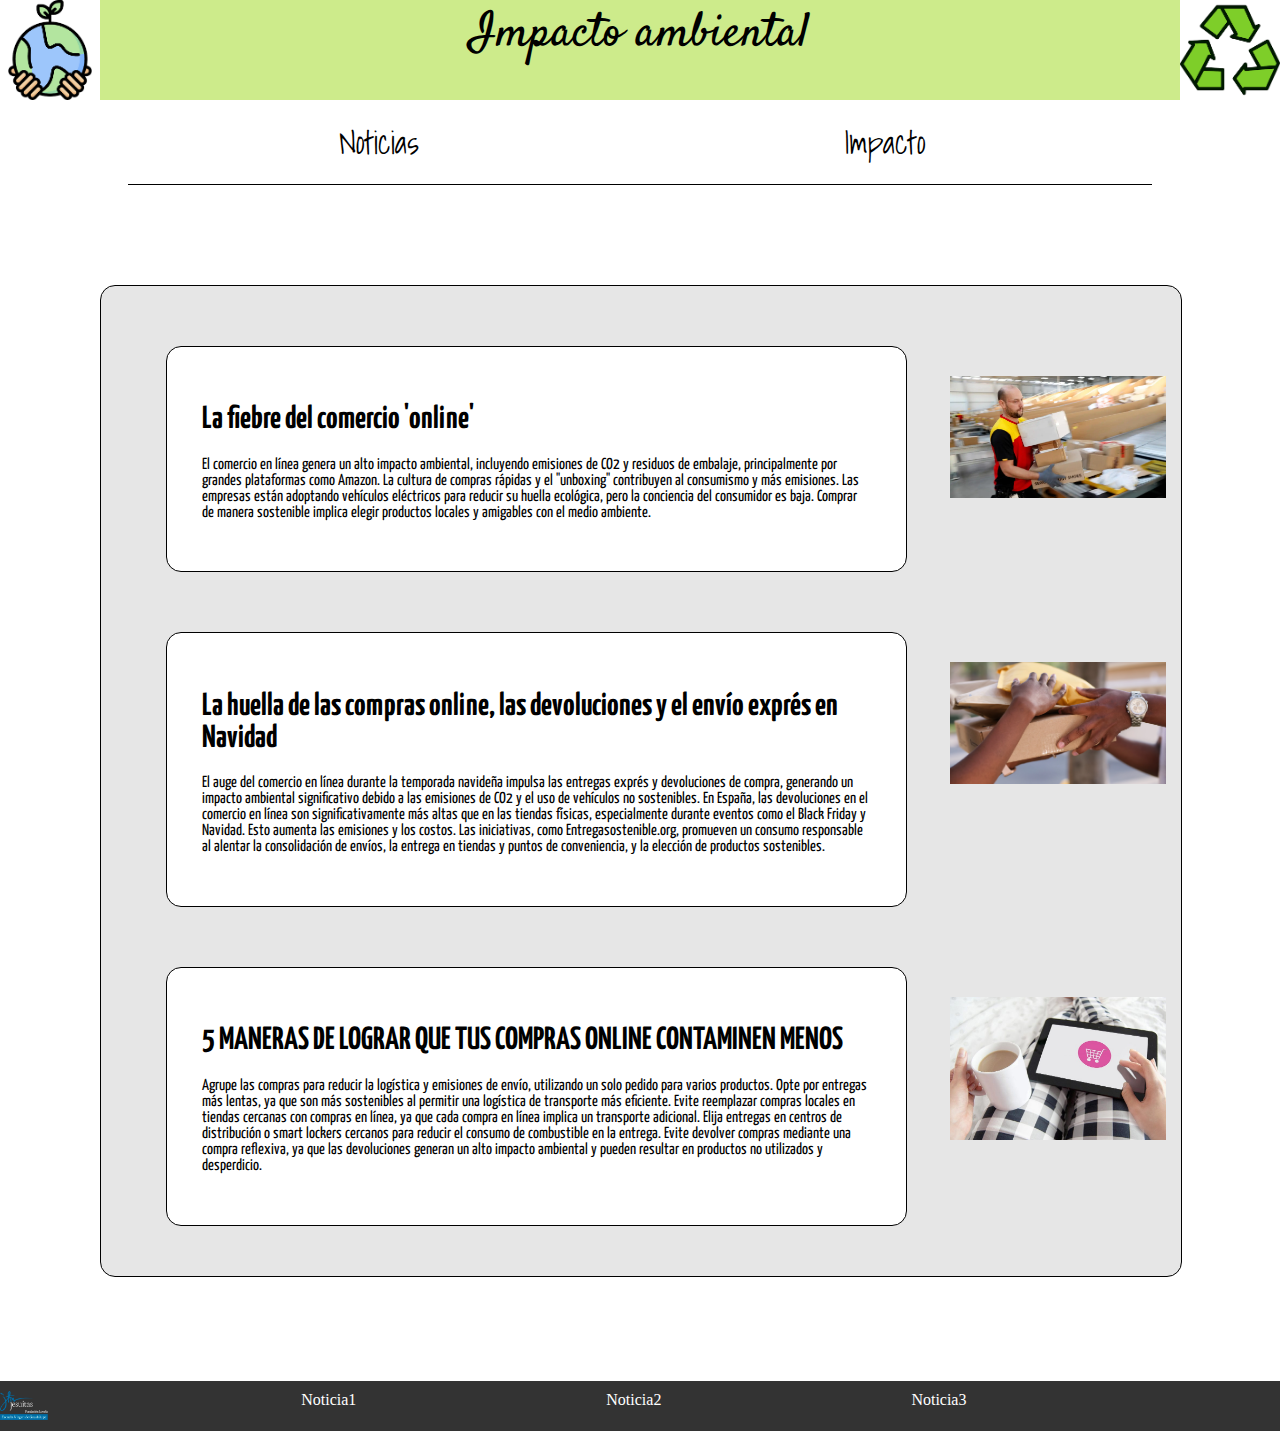
<file: MediaQuery/index.html>
<!--Mario Fuentes Fernández-->
<!DOCTYPE html>
<html lang="en">
<head>
    <meta charset="UTF-8">
    <meta name="viewport" content="width=device-width, initial-scale=1.0">
    <title>Impacto ambiental</title>
    <link href="https://fonts.googleapis.com/css2?family=Shadows+Into+Light&display=swap" rel="stylesheet">
    <link rel="stylesheet" href="estilo.css">
</head>
    <body>
        <nav id="header">
            <img src="img/nav1.png">
            <p>Impacto ambiental</p>
            <img src="img/nav2.png">      
        </nav>
        <nav>
            <ul>
                <li><a href="index.html">Noticias</a></li>
                <li><a href="impacto.html">Impacto</a></li>
            </ul>
        </nav>
        <main>
            <div>
                <div>
                    <h1>La fiebre del comercio 'online'</h1>
                    <p>
                        El comercio en línea genera un alto impacto ambiental, incluyendo emisiones de CO2 
                        y residuos de embalaje, principalmente por grandes plataformas como Amazon. La cultura 
                        de compras rápidas y el "unboxing" contribuyen al consumismo y más emisiones. Las empresas 
                        están adoptando vehículos eléctricos para reducir su huella ecológica, pero la conciencia 
                        del consumidor es baja. Comprar de manera sostenible implica elegir productos locales y 
                        amigables con el medio ambiente.
                    </p>
                </div>
                <img src="img/noticia1.webp">
                <div>
                    <h1>La huella de las compras online, las devoluciones y el envío exprés en Navidad</h1>
                    <p>
                        El auge del comercio en línea durante la temporada navideña impulsa las entregas exprés y 
                        devoluciones de compra, generando un impacto ambiental significativo debido a las emisiones 
                        de CO2 y el uso de vehículos no sostenibles. En España, las devoluciones en el comercio en 
                        línea son significativamente más altas que en las tiendas físicas, especialmente durante eventos 
                        como el Black Friday y Navidad. Esto aumenta las emisiones y los costos. Las iniciativas, como 
                        Entregasostenible.org, promueven un consumo responsable al alentar la consolidación de envíos, 
                        la entrega en tiendas y puntos de conveniencia, y la elección de productos sostenibles.
                    </p>
                </div>
                <img src="img/noticia2.webp">
                <div>
                    <h1>5 MANERAS DE LOGRAR QUE TUS COMPRAS ONLINE CONTAMINEN MENOS</h1>
                    <p>
                        Agrupe las compras para reducir la logística y emisiones de envío, utilizando un solo pedido para varios productos.
                        Opte por entregas más lentas, ya que son más sostenibles al permitir una logística de transporte más eficiente.
                        Evite reemplazar compras locales en tiendas cercanas con compras en línea, ya que cada compra en línea implica un transporte adicional.
                        Elija entregas en centros de distribución o smart lockers cercanos para reducir el consumo de combustible en la entrega.
                        Evite devolver compras mediante una compra reflexiva, ya que las devoluciones generan un alto impacto ambiental y pueden resultar en productos no utilizados y desperdicio.
                    </p>
                </div>
                <img src="img/noticia3.jpg">
            </div>
        </main>
        <footer>
            <img src="img/jesuitas.png" alt="Imagen">
            <p><a href="#noticia1">Noticia1</a></p>
            <p><a href="#noticia2">Noticia2</a></p>
            <p><a href="#noticia3">Noticia3</a></p>
        </footer>
    </body>
</html>
</file>
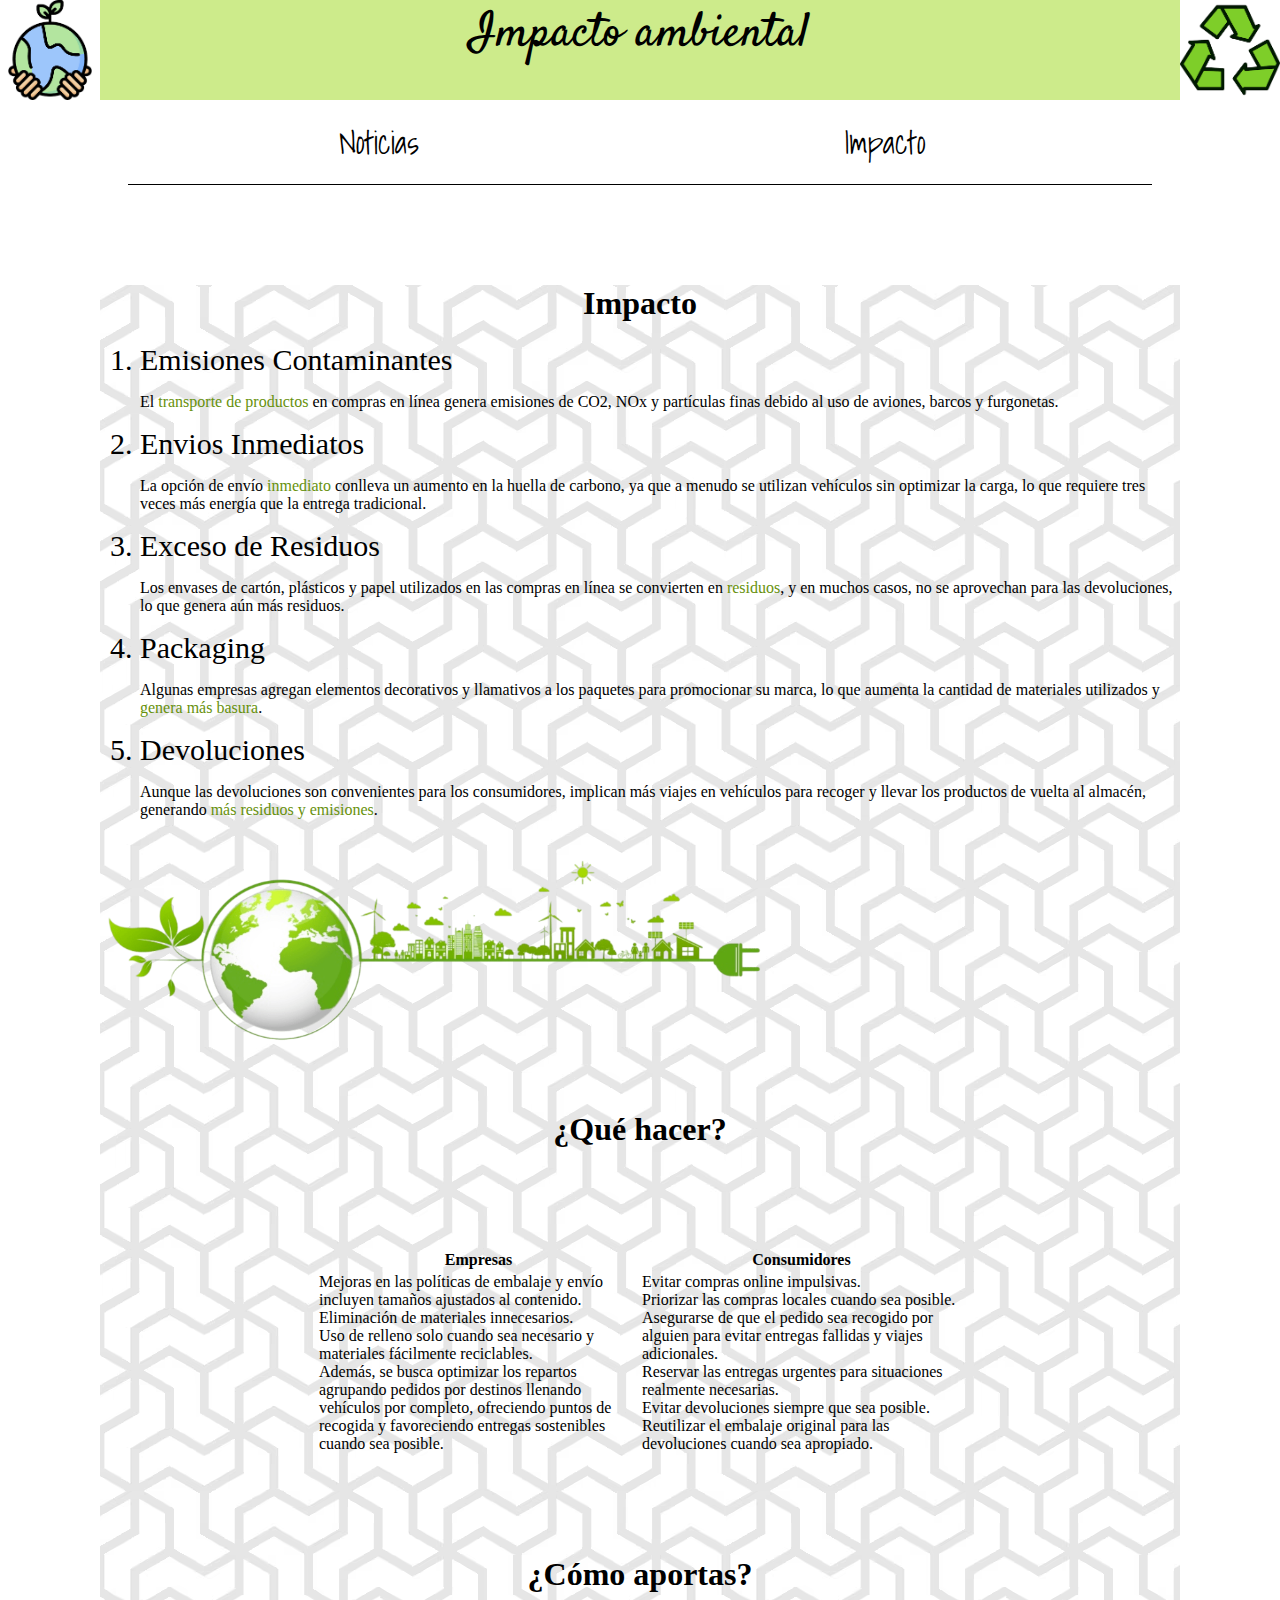
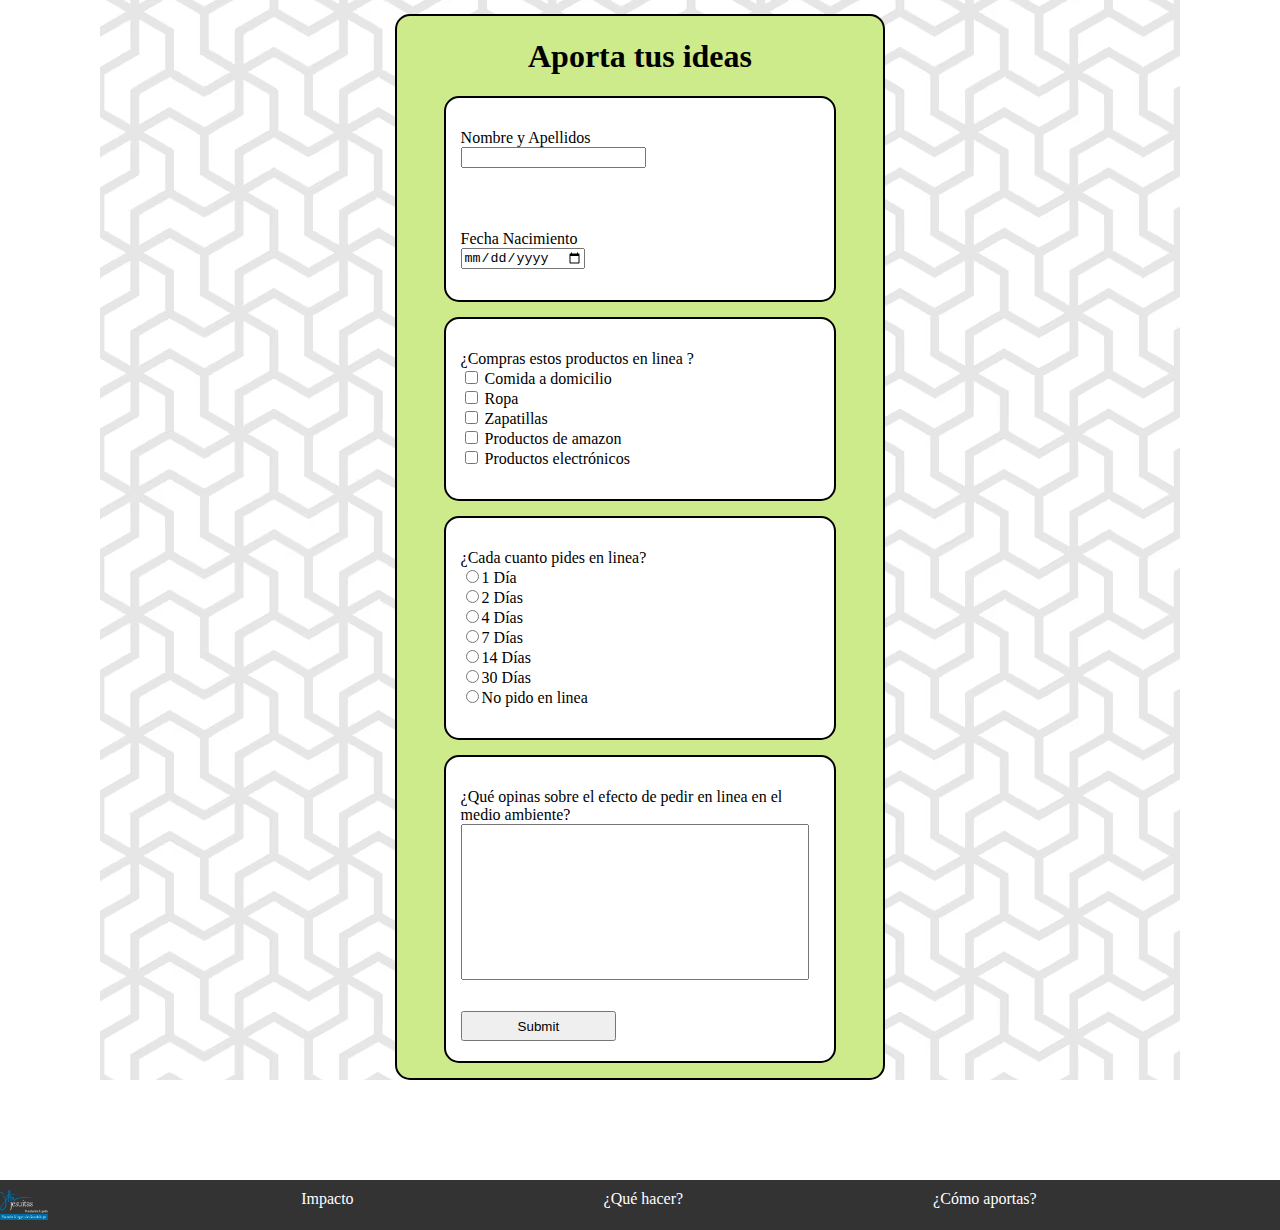
<file: MediaQuery/impacto.html>
<!--Mario Fuentes Fernández-->
<!DOCTYPE html>
<html lang="en">
<head>
    <meta charset="UTF-8">
    <meta name="viewport" content="width=device-width, initial-scale=1.0">
    <title>Impacto ambiental</title>
    <link href="https://fonts.googleapis.com/css2?family=Shadows+Into+Light&display=swap" rel="stylesheet">
    <link rel="stylesheet" href="estilo.css">
</head>
    <body>
        <nav id="header">
            <img src="img/nav1.png">
            <p>Impacto ambiental</p>
            <img src="img/nav2.png">      
        </nav>
        <nav>
            <ul>
                <li><a href="index.html">Noticias</a></li>
                <li><a href="impacto.html">Impacto</a></li>
            </ul>
        </nav>
        <main id="fondo">
            <h1 id="impacto">Impacto</h1>
            <ol>
                <li>Emisiones Contaminantes</li>
                <p>
                    El <span>transporte de productos</span> en compras en línea genera emisiones de CO2, NOx y 
                    partículas finas debido al uso de aviones, barcos y furgonetas.
                </p>
                <li>Envios Inmediatos</li>
                <p>
                    La opción de envío <span>inmediato</span> conlleva un aumento en la huella de carbono, ya que 
                    a menudo se utilizan vehículos sin optimizar la carga, lo que requiere tres veces 
                    más energía que la entrega tradicional.
                </p>
                <li>Exceso de Residuos</li>
                <p>
                    Los envases de cartón, plásticos y papel utilizados en las compras en línea se convierten 
                    en <span>residuos</span>, y en muchos casos, no se aprovechan para las devoluciones, lo que genera aún más residuos.
                </p>
                <li>Packaging</li>
                <p>
                    Algunas empresas agregan elementos decorativos y llamativos a los paquetes para promocionar su marca, 
                    lo que aumenta la cantidad de materiales utilizados y <span>genera más basura</span>.
                </p>
                <li>Devoluciones</li>
                <p>
                    Aunque las devoluciones son convenientes para los consumidores, implican más viajes en vehículos para 
                    recoger y llevar los productos de vuelta al almacén, generando <span>más residuos y emisiones</span>.
                </p>
            </ol>
            <img id="banner" src="img/banner.png">
            <h1 id="quehacer">¿Qué hacer?</h1>
            <table>
                <tr>
                    <th>
                        Empresas
                    </th>
                    <th>
                        Consumidores
                    </th>
                </tr>
                <tr>
                    <td>
                        Mejoras en las políticas de embalaje y envío incluyen tamaños ajustados al contenido.<br> 
                        Eliminación de materiales innecesarios.<br> 
                        Uso de relleno solo cuando sea necesario y materiales fácilmente reciclables. <br>
                        Además, se busca optimizar los repartos agrupando pedidos por destinos llenando vehículos por completo, ofreciendo puntos de recogida y 
                        favoreciendo entregas sostenibles cuando sea posible.
                    </td>
                    <td>
                        Evitar compras online impulsivas.<br>
                        Priorizar las compras locales cuando sea posible.<br>
                        Asegurarse de que el pedido sea recogido por alguien para evitar entregas fallidas y viajes adicionales.<br>
                        Reservar las entregas urgentes para situaciones realmente necesarias.<br>
                        Evitar devoluciones siempre que sea posible.<br>
                        Reutilizar el embalaje original para las devoluciones cuando sea apropiado.<br>
                    </td>
                </tr>
            </table>
            <h1 id="comoaportas">¿Cómo aportas?</h1>
            <form method="GET" action="formulario.php">
                <h1>Aporta tus ideas</h1>
                <div>
                    <p>
                        <label for="nombre">Nombre y Apellidos</label><br>
                        <input type="text" name="nombre">
                    </p>
                    <p>
                        <label for="fechanacimiento">Fecha Nacimiento</label><br>
                        <input type="date" name="fechanacimiento">
                    </p>
                </div>
                <div>
                    <p>¿Compras estos productos en linea ?<br>
                        <input type="checkbox" name="check[]" value="Comida">
                        <label for="checkbox">Comida a domicilio</label><br>
                        <input type="checkbox" name="check[]" value="Ropa">
                        <label for="checkbox">Ropa</label><br>
                        <input type="checkbox" name="check[]" value="Zapatillas">
                        <label for="checkbox">Zapatillas</label><br>
                        <input type="checkbox" name="check[]" value="Amazon">
                        <label for="checkbox">Productos de amazon</label><br>
                        <input type="checkbox" name="check[]" value="Electronicos">
                        <label for="checkbox">Productos electrónicos</label>
                    </p>
                </div>
                <div>
                    <p>
                        <label for="pedirenlinea">¿Cada cuanto pides en linea?</label><br>
                        <input type="radio" name="pedirenlinea" value="1">1 Día<br>
                        <input type="radio" name="pedirenlinea" value="2">2 Días<br>
                        <input type="radio" name="pedirenlinea" value="4">4 Días<br>
                        <input type="radio" name="pedirenlinea" value="7">7 Días<br>
                        <input type="radio" name="pedirenlinea" value="14">14 Días<br>
                        <input type="radio" name="pedirenlinea" value="30">30 Días<br>
                        <input type="radio" name="pedirenlinea" value="no">No pido en linea<br>
                    </p>
                </div>
                <div>
                    <p>
                        <label for="opinion">¿Qué opinas sobre el efecto de pedir en linea en el medio ambiente?</label><br>
                        <input type="text" name="opinion"><br>
                    </p>
                    <input type="submit" name="enviar">
                </div>
            </form>
        </main>
        <footer>
            <img src="img/jesuitas.png" alt="Imagen">
            <p><a href="#impacto">Impacto</a></p>
            <p><a href="#quehacer">¿Qué hacer?</a></p>
            <p><a href="#comoaportas">¿Cómo aportas?</a></p>
        </footer>
    </body>
</html>
</file>
<file: MediaQuery/estilo.css>
/*Mario Fuentes Fernández*/
@import url('https://fonts.googleapis.com/css2?family=Yanone+Kaffeesatz:wght@700&display=swap');
@font-face {
    font-family: "Satisfy";
    src:url("fuentes/Satisfy-Regular.ttf");
}
/*Header*/
html{
    width: 100%;
}
body{   /*Le doy ancho y quito padding y margin al body*/
    width: 100%;
    padding: 0px;
    margin: 0px;
}
#header{
    width: 100%;
    background-color:#CDEB8B;
    height: auto;
    overflow: hidden;
}
#header>img{
    float: left;
}
#header>p{
    width: 84.35%;
    font-size: 3rem;
    text-align: center;
    margin:0 auto;
    font-family: Satisfy;
    float:left;
}
#header>img{
    width: 7.81%;
}   

/*Nav*/
nav:nth-child(2){/*Le doy ancho 1000px borde margen left y top al la barra de navegacion*/
    width: 80%;
    border-bottom: 1px solid black;
    margin: auto;
}
nav:nth-child(2)>ul{/*Le doy padding 0px a los ul de la barra de navegacion*/
    padding:0px;
}
nav:nth-child(2)>ul>li{/*Le quito el estilo pongo el display a inlineblock centro el texto y pongo el ancho de los li de la barra de navegacion*/
    list-style-type: none;
    display: inline-block;
    width: 49%;
    text-align: center;
    font-size:2rem;
    font-family: 'Shadows Into Light', cursive;
}
nav:nth-child(2)>ul>li:hover{/*Escalo los li cuando pasa el raton por encima*/
    scale: 1.3;
}
a{/*Quito el formato de los enlaces de toda la pagina*/
    text-decoration: none;
    color: black;
}

/*ContenidoNoticias*/
main{/*Pongo un margen de 100px por todos los lados al main*/
    margin:100px;
}
main>div{/*Pongo display inlineblock redondeo de borde 15px borde y padding 50px al div del main(contenedor de las noticias)*/
    display: inline-block;
    border-radius: 15px;
    border:1px solid black;
    padding-bottom: 50px;
    background-color: rgb(230, 230, 230);
    width: 100%; 
}
main>div>img{/*Pongo el ancho y margenes a las imagenes de las noticas*/
    width: 20%;
    margin-top: 90px;
    float: left;
}
main>div>div{/*Pongo el fondo bordes ancho margenes y padding de los divs de las noticias*/
    background-color: white;
    border-radius: 15px;
    border:1px solid black;
    width: 62%;
    padding: 3.225%;
    margin-left: 6%;
    margin-right: 4%;
    margin-top: 60px;
    float: left;
    font-family: 'Yanone Kaffeesatz', sans-serif;
}

/*ContenidoImpacto*/
main>h1{/*Pongo los titulos del main al centro*/
    text-align: center;
    display: block;
}
ol>li{/*Ajusto el tamaño de fuente de los li que esten dentro del ol*/
    font-size: 30px;
}
#banner{/*Le doy tamaño a la imagen del banner*/
    height: 250px;
}
table{/*Establezco el margen superior e inferior a la tabla y la centro*/
    width: 60%;
    margin: 100px auto;
}
td{/*Le doy ancho a los td*/
    width: 25%;
}
span{/*Le doy color a los span(Texto importante)*/
    color:#67910c;
}
#fondo{/*Pongo la imagen de fondo al main de la pagina impacto*/
    background-image: url("img/fondo.avif");
}

/*Formulario*/
form{/*Doy tamaño bordes y margenes a el formulario*/
    width: 45%;
    background-color:#CDEB8B;
    border:2px black solid;
    border-radius: 15px;
    margin:auto;
}
form>h1{/*Centro el titulo del form*/
    text-align: center;
    display: block;
}
form>div{/*Establezo el fondo ancho borde y margen de los apartados del form*/
   background-color:white;
   width: 80%;
   height: auto;
   overflow: hidden;
   border:2px black solid;
   border-radius: 15px;
   margin: auto;
   margin-bottom: 15px;
}
form>div:first-of-type>p{/*Le doy margen, quito el padding y cambio el display a inlineblock al primer apartado*/
    display: inline-block;
    width: 42%;
 }
form>div>p{/*Pongo padding a los p que esten dentro de los apartados del form*/
    padding: 15px;
}
input[name=opinion]{/*Le doy un ancho altura y margen al input de nombre opinion*/
    width: 95%;
    margin: auto;
    height: 150px;
}
input[type=submit]{/*Le doy un ancho altura y margen al input de tipo submit*/
    margin-left:15px;
    margin-bottom: 20px;
    width:40%;
    height: 30px;
}

/*Footer*/
footer {/*Pongo el color de fondo el color de letra alineacion de texto y padding del footer*/
    background-color: #333;
    color: white;
    text-align: center;
    padding: 10px 0;
    height: 30px;
}
footer>img {/*Pongo a la imagen del footer un display inlineblock alineacion vertical y ancho*/
    float: left;
    vertical-align: middle;
    width: 4%; 
}
footer>p {/*Pongo a los p del footer display inlineblock alineacion vertical y margen superior e inferior*/
    float: left;
    vertical-align: middle;
    margin-left: 250px;
    margin-top: 0;
}
footer>p>a{/*Pongo los enlaces del footer de color blanco*/
    color: white;
}
@media (max-width: 768px) Or (max-width: 1000px){
    #header>img{
        width:13%;
    }
    #header>p{
        width: 74%;
        font-size: 2rem;
    }
    main{
        margin: 0px;
        width: 99%;
        margin-top: 25px;
        margin-bottom: 25px;
    }
    main>div>img{
        float: none;
        width: 80%;
        margin-left: 10%;
        margin-top: 25px;
    }
    main>div>div{
        float:none;
        width: 80%;
        margin:auto;
        margin-top:25px;
    }
    footer>img{
        margin-left: 5%;
        width: 15%;
    }
    footer>p{
        margin-left:20px;
    }
    #banner{
        width: 100%;
        height: 15%;
    }
    table{
        width: 90%;
        margin-top: 25px;
        margin-bottom: 25px;
    }
    form{
        width: 90%;
    }
    form>div:first-of-type>p{
        display: inline-block;
        width: 80%;
        margin-bottom: 0px;
        margin-top:0px;
     }
}
</file>
